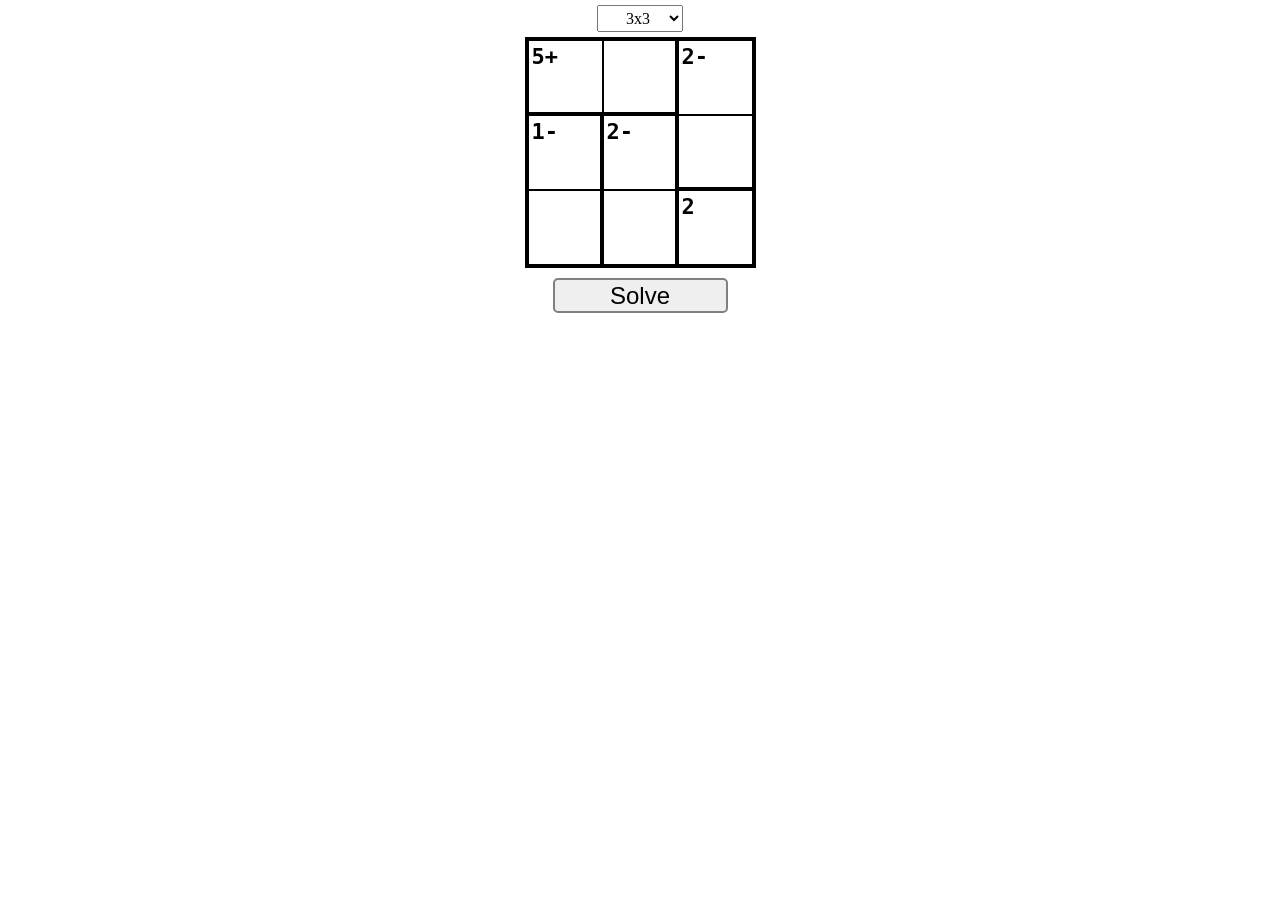
<file: index.html>
<!DOCTYPE html>
<html lang="en" xmlns="">
<head>
    <meta charset="UTF-8">
    <meta name="viewport" content="width=device-width, initial-scale=1.0, maximum-scale=1.0, user-scalable=no"/>
    <meta name="mobile-web-app-capable" content="yes"/>
    <meta name="apple-mobile-web-app-capable" content="yes"/>
    <link rel="shortcut icon" href="img/KenKen.png"/>

    <link rel="stylesheet" type="text/css" href="css/normalize.css"/>
    <link rel="stylesheet" type="text/css" href="css/KenKen.css"/>

    <title>KenKen Solver</title>
</head>
<select id="selectGridSize">
    <option value="3">3x3</option>
    <option value="4">4x4</option>
    <option value="5">5x5</option>
    <option value="6">6x6</option>
    <option value="7">7x7</option>
    <option value="8">8x8</option>
    <option value="9">9x9</option>
</select>


<div id="KenKenGrid" tabindex="0"></div>

<div id="buttons">
    <button class="mButton">Solve</button>
    <button id="prev" class="mButton" hidden>Back</button>
    <button id="next" class="mButton" hidden>Next</button>
    <button class="mButton" hidden>Normal</button>
    <button class="mButton" hidden>Note</button>
</div>

<div id="steps" hidden>
    <span>Step</span>
    <br>
    <span id="current_step">2</span> / <span id="step_count">13</span>
    <br>
    <span id="stepName"></span>
</div>
<div id="text"></div>

<script src="js/jquery-3.4.1.min.js"></script>
<script src="js/model/Model.js"></script>
<script src="js/view/View.js"></script>
<script src="js/controller/Controller.js"></script>
<script src="js/model/Solver.js"></script>
<script src="js/model/AdvancedExp.js"></script>
</body>
</html>
</file>
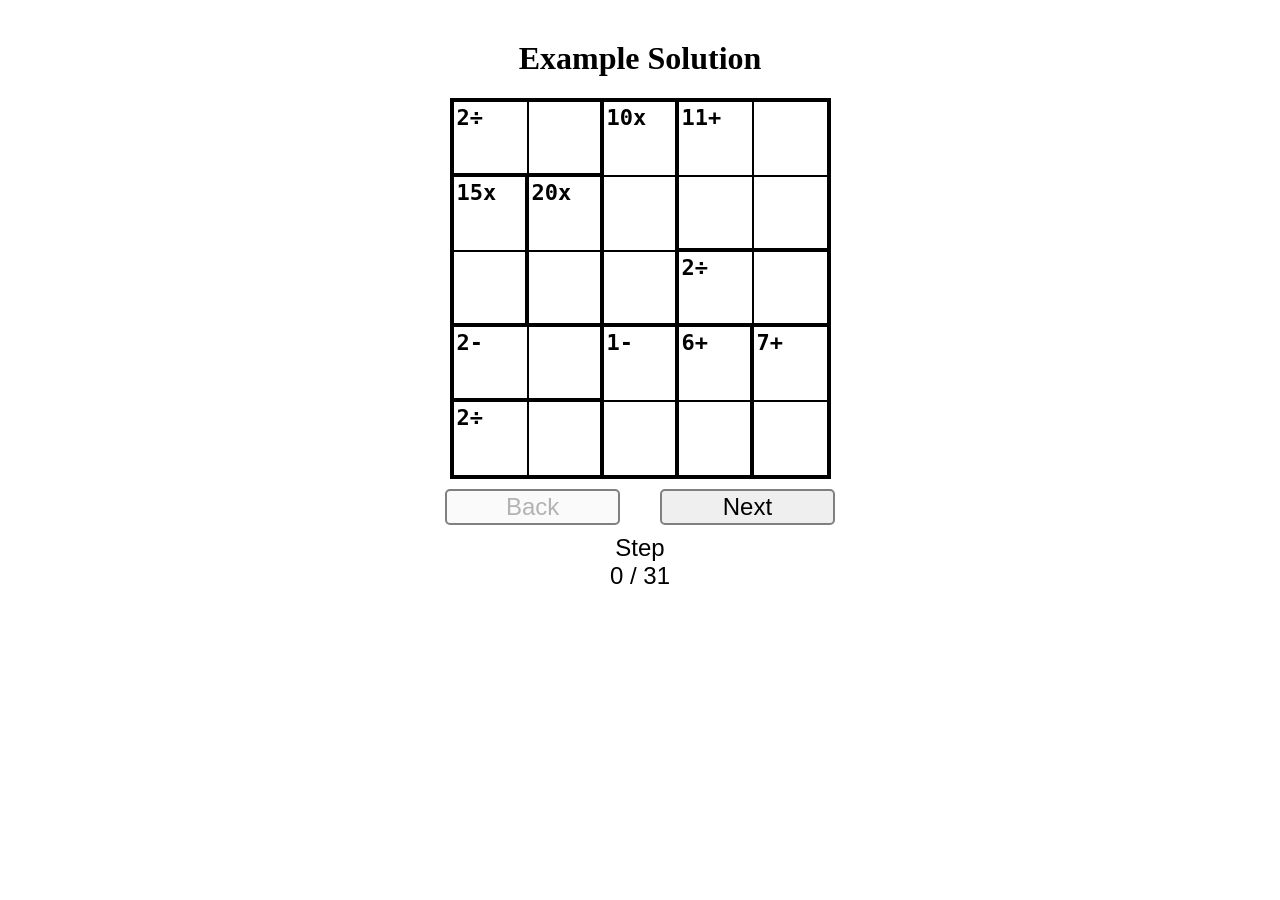
<file: example.html>
<!DOCTYPE html>
<html lang="en" xmlns="">
<head>
    <meta charset="UTF-8">
    <meta name="viewport" content="width=device-width, initial-scale=1.0, maximum-scale=1.0, user-scalable=no"/>
    <meta name="mobile-web-app-capable" content="yes"/>
    <meta name="apple-mobile-web-app-capable" content="yes"/>
    <link rel="shortcut icon" href="img/KenKen.png"/>

    <link rel="stylesheet" type="text/css" href="css/normalize.css"/>
    <link rel="stylesheet" type="text/css" href="css/KenKen.css"/>

    <title>KenKen Solver</title>
</head>

<br>
<h1 style="text-align: center;">Example Solution</h1>

<div id="KenKenGrid" tabindex="0"></div>

<div id="buttons">
    <button class="mButton">Solve</button>
    <button id="prev" class="mButton" hidden>Back</button>
    <button id="next" class="mButton" hidden>Next</button>
    <button class="mButton" hidden>Normal</button>
    <button class="mButton" hidden>Note</button>
</div>

<div id="steps" hidden>
    <span>Step</span>
    <br>
    <span id="current_step">2</span> / <span id="step_count">13</span>
    <br>
    <span id="stepName"></span>
</div>
<div id="text"></div>

<script src="js/jquery-3.4.1.min.js"></script>
<script src="js/model/Model.js"></script>
<script src="js/view/View.js"></script>
<script src="js/controller/exampleController.js"></script>
<script src="js/model/Solver.js"></script>
<script src="js/model/AdvancedExp.js"></script>
</body>
</html>
</file>
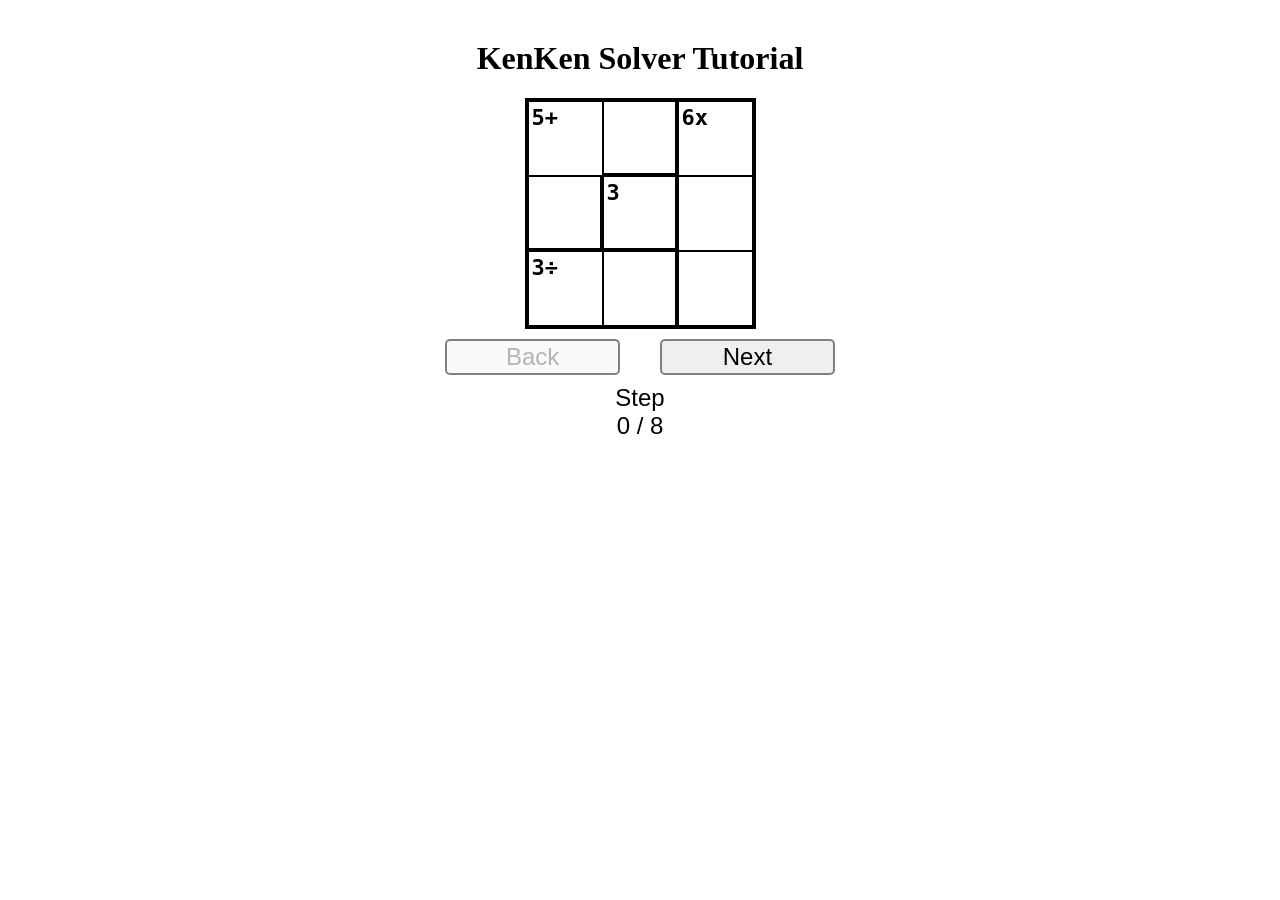
<file: tutorial.html>
<!DOCTYPE html>
<html lang="en" xmlns="">
<head>
    <meta charset="UTF-8">
    <meta name="viewport" content="width=device-width, initial-scale=1.0, maximum-scale=1.0, user-scalable=no"/>
    <meta name="mobile-web-app-capable" content="yes"/>
    <meta name="apple-mobile-web-app-capable" content="yes"/>
    <link rel="shortcut icon" href="img/KenKen.png"/>

    <link rel="stylesheet" type="text/css" href="css/normalize.css"/>
    <link rel="stylesheet" type="text/css" href="css/KenKen.css"/>

    <title>KenKen Solver</title>
</head>

<br>
<h1 style="text-align: center;">KenKen Solver Tutorial</h1>

<div id="KenKenGrid" tabindex="0"></div>

<div id="buttons">
    <button class="mButton">Solve</button>
    <button id="prev" class="mButton" disabled hidden>Back</button>
    <button id="next" class="mButton" hidden>Next</button>
    <button class="mButton" hidden>Normal</button>
    <button class="mButton" hidden>Note</button>
</div>

<div id="steps" hidden>
    <span>Step</span>
    <br>
    <span id="current_step">2</span> / <span id="step_count">13</span>
    <br>
    <span id="stepName"></span>
</div>
<div id="text"></div>

<script src="js/jquery-3.4.1.min.js"></script>
<script src="js/model/Model.js"></script>
<script src="js/view/View.js"></script>
<script src="js/controller/tutorialController.js"></script>
<script src="js/model/tutorialSolver.js"></script>
</body>
</html>
</file>
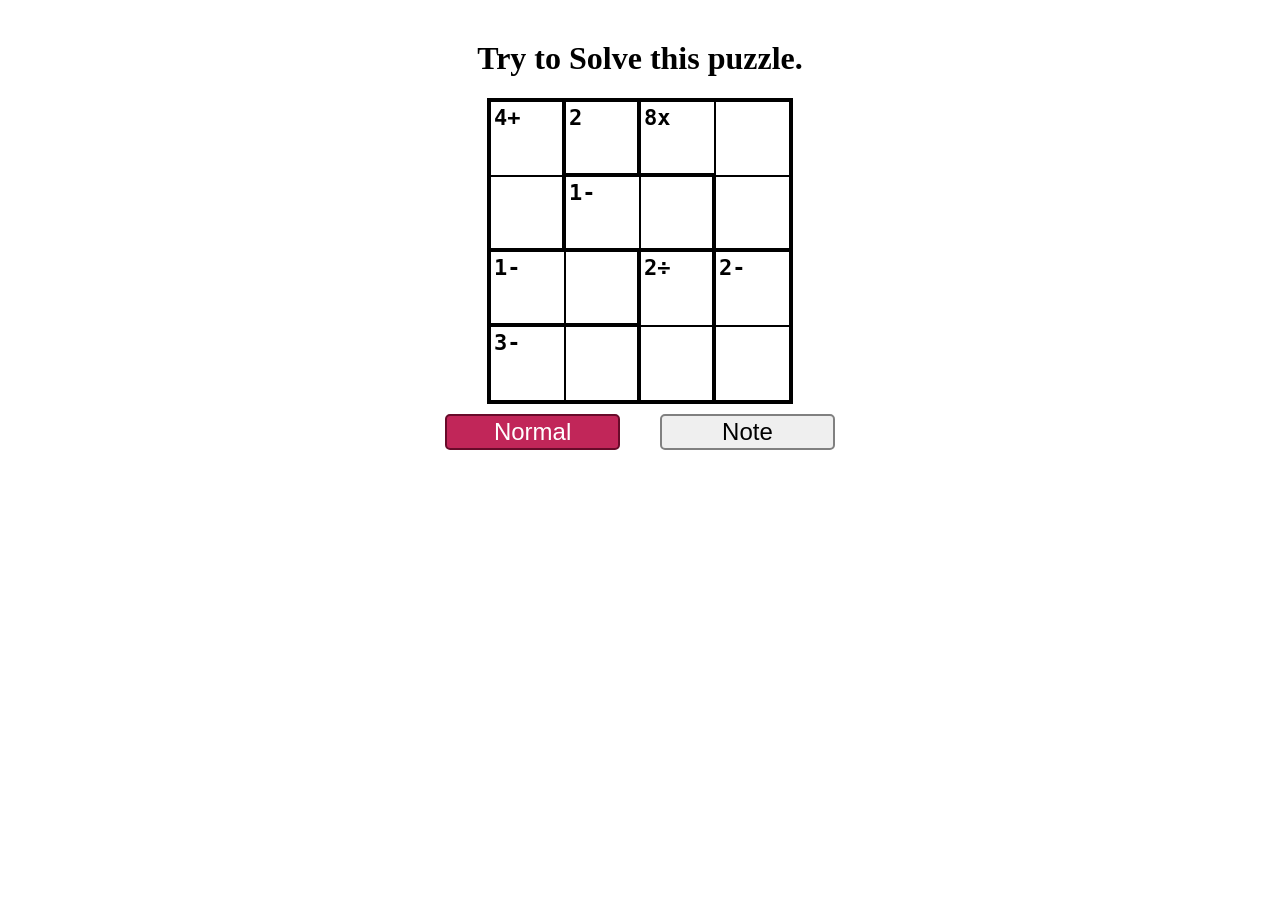
<file: userSolve.html>
<!DOCTYPE html>
<html lang="en" xmlns="">
<head>
    <meta charset="UTF-8">
    <meta name="viewport" content="width=device-width, initial-scale=1.0, maximum-scale=1.0, user-scalable=no"/>
    <meta name="mobile-web-app-capable" content="yes"/>
    <meta name="apple-mobile-web-app-capable" content="yes"/>
    <link rel="shortcut icon" href="img/KenKen.png"/>

    <link rel="stylesheet" type="text/css" href="css/normalize.css"/>
    <link rel="stylesheet" type="text/css" href="css/KenKen.css"/>

    <title>KenKen Solver</title>
</head>

<br>
<h1 style="text-align: center;">Try to Solve this puzzle.</h1>

<div id="KenKenGrid" tabindex="0"></div>

<div id="buttons">
    <button class="mButton mButtonActive">Normal</button>
    <button class="mButton">Note</button>
    <button class="mButton" style="display: none;">Solve</button>
    <button id="next" style="display: none;"></button>
    <button id="prev" style="display: none;"></button>
</div>

<div id="steps" hidden>
    <span>Step</span>
    <br>
    <span id="current_step">0</span> / <span id="step_count">0</span>
    <br>
    <span id="stepName"></span>
</div>
<div id="text"></div>

<script src="js/jquery-3.4.1.min.js"></script>
<script src="js/model/Model.js"></script>
<script src="js/view/View.js"></script>
<script src="js/controller/userController.js"></script>
</body>
</html>
</file>
<file: css/KenKen.css>
body{
    overflow-x: hidden;
}

#selectGridSize {
    display: block;
    margin: 5px auto 5px auto;
    padding: 3px 1em 3px 1.5em;
}

#KenKenGrid {
    display: block;
    margin: auto;
    border: black 3px solid;
}

.gridRow {
    width: 100%;
}

.gridCell {
    position: relative;
    border: black 1px solid;
    float: left;
}

.hint {
    padding: 3px;
    font-family: monospace;
    font-size: 22px;
    font-weight: bold;
}

.number {
    position: absolute;
    width: 100%;
    text-align: center;
    top: 50%;
    transform: translateY(-50%);
    font-family: monospace;
    font-size: 5rem;
}

.note {
    position: absolute;
    width: 100%;
    text-align: center;
    top: 50%;
    transform: translateY(-50%);
    font-family: monospace;
    color: darkblue;
    font-size: 2rem;
    overflow-wrap: break-word;
}

#buttons {
    user-select: none;
    margin: 1.1vh auto 0 auto;
    width: 100vw;
    text-align: center;
}

.mButton {
    display: inline-block;
    left: 50%;
    margin: 0 1.4vw 0 1.4vw;
    padding: 2px 0 2px 0;
    width: 33vw;
    max-width: 175px;
    border: gray 2px solid;
    border-radius: 5px;
    font-size: 1.5em;
    font-family: sans-serif;
}

.mButton:hover:not([disabled]) {
    background-color: #FDB7CE;
    border-color: indianred;
    cursor: pointer;
}

.mButtonActive {
    border-color: #680B2A;
    background-color: #C12659;
    color: white;
}

.mButtonActive:hover {
    border-color: #680B2A;
    background-color: #DD4275;
}

#steps {
    text-align: center;
    margin: 1.1vh auto 0 auto;
    font-size: 1.5em;
    font-family: sans-serif;
}

.onlyOp, .numRest, ._numRest {
    display: inline-block;
    left: 50%;
    margin: 0 .2vw 0 .2vw;
    padding: 2px 0 2px 0;
    width: auto;
    min-width: 35px;
    border: gray 2px solid;
    border-radius: 5px;
    font-size: 1em;
    font-family: sans-serif;
}

.onlyOp{
    background-color: #2ECC66;
    color: #001100;
    border-color: #005500;
}

.numRest{
    background-color: #F02B2B;
    color: #000000;
    border-color: #551717;
}

._numRest{
    background-color: #EC952E;
    color: #7B1D1D;
    border-color: #FFDF64;
}

.onlyOp:hover{
    background-color: #71ef4d;
    color: #001100;
    border-color: #074234;
}

.numRest:hover{
    background-color: #f06a6d;
    color: #000000;
    border-color: #8d2424;
}

._numRest:hover{
    background-color: #a15829;
    color: #7B1D1D;
    border-color: #ab8d4d;
}
</file>
